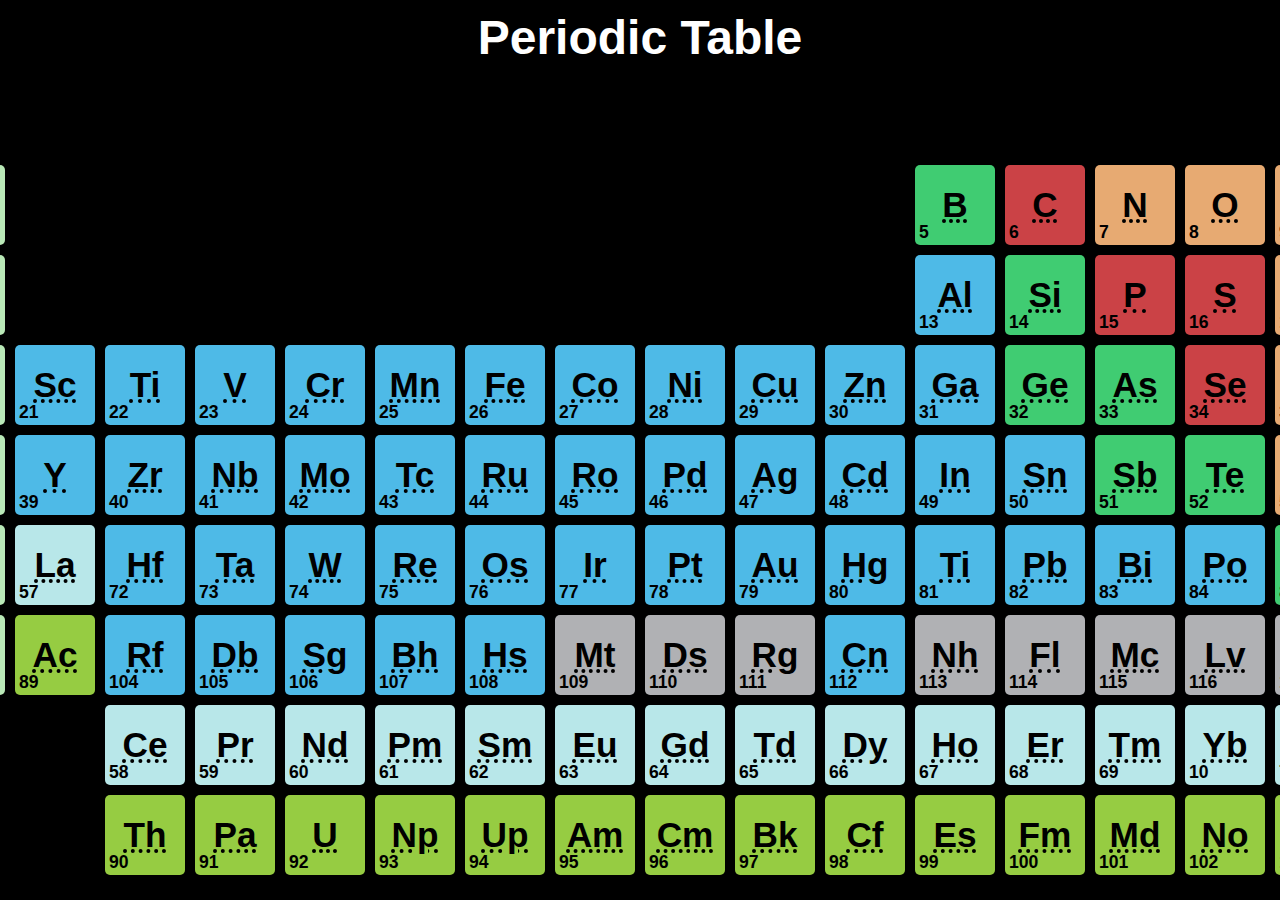
<file: index.html>
<!DOCTYPE html>
<html lang="en">
<head>
    <meta charset="UTF-8">
    <meta http-equiv="X-UA-Compatible" content="IE=edge">
    <meta name="viewport" content="width=device-width, initial-scale=1.0">
    <link rel="stylesheet" href="./styles/main.css">
    <link href="https://fonts.cdnfonts.com/css/phenomena" rel="stylesheet">
    <title>Periodic Table</title>
</head>
<body>
    <h1>Periodic Table</h1>
    <div class="periodic-table">
        <div class="periodic-table__card periodic-table__card--black blank-1"></div>
        <div class="periodic-table__card periodic-table__card--black blank-2"></div>
        <div class="periodic-table__card periodic-table__card--black blank-3"></div>
        <div class="periodic-table__card periodic-table__card--black blank-4"></div>
        <div class="periodic-table__card periodic-table__card--grey card-1">H<span class="periodic-table__number">1</span></div>
        <div class="periodic-table__card periodic-table__card--yellow card-2">He<span class="periodic-table__number">2</span></div>
        <div class="periodic-table__card periodic-table__card--pink card-3">Li<span class="periodic-table__number">3</span></div>
        <div class="periodic-table__card periodic-table__card--light-green card-4">Be<span class="periodic-table__number">4</span></div>
        <div class="periodic-table__card periodic-table__card--green card-5">B<span class="periodic-table__number">5</span></div>
        <div class="periodic-table__card periodic-table__card--red card-6">C<span class="periodic-table__number">6</span></div>
        <div class="periodic-table__card periodic-table__card--brown card-7">N<span class="periodic-table__number">7</span></div>
        <div class="periodic-table__card periodic-table__card--brown card-8">O<span class="periodic-table__number">8</span></div>
        <div class="periodic-table__card periodic-table__card--brown card-9">F<span class="periodic-table__number">9</span></div>
        <div class="periodic-table__card periodic-table__card--yellow card-10">Ne<span class="periodic-table__number">10</span></div>
        <div class="periodic-table__card periodic-table__card--pink card-11">Na<span class="periodic-table__number">11</span></div>
        <div class="periodic-table__card periodic-table__card--light-green card-12">Mg<span class="periodic-table__number">12</span></div>
        <div class="periodic-table__card periodic-table__card--blue card-13">Al<span class="periodic-table__number">13</span></div>
        <div class="periodic-table__card periodic-table__card--green card-14">Si<span class="periodic-table__number">14</span></div>
        <div class="periodic-table__card periodic-table__card--red card-15">P<span class="periodic-table__number">15</span></div>
        <div class="periodic-table__card periodic-table__card--red card-16">S<span class="periodic-table__number">16</span></div>
        <div class="periodic-table__card periodic-table__card--brown card-17">Cl<span class="periodic-table__number">17</span></div>
        <div class="periodic-table__card periodic-table__card--yellow card-18">Ar<span class="periodic-table__number">18</span></div>
        <div class="periodic-table__card periodic-table__card--pink card-19">K<span class="periodic-table__number">19</span></div>
        <div class="periodic-table__card periodic-table__card--light-green card-20">Ca<span class="periodic-table__number">20</span></div>
        <div class="periodic-table__card periodic-table__card--blue card-21">Sc<span class="periodic-table__number">21</span></div>
        <div class="periodic-table__card periodic-table__card--blue card-22">Ti<span class="periodic-table__number">22</span></div>
        <div class="periodic-table__card periodic-table__card--blue card-23">V<span class="periodic-table__number">23</span></div>
        <div class="periodic-table__card periodic-table__card--blue card-24">Cr<span class="periodic-table__number">24</span></div>
        <div class="periodic-table__card periodic-table__card--blue card-25">Mn<span class="periodic-table__number">25</span></div>
        <div class="periodic-table__card periodic-table__card--blue card-26">Fe<span class="periodic-table__number">26</span></div>
        <div class="periodic-table__card periodic-table__card--blue card-27">Co<span class="periodic-table__number">27</span></div>
        <div class="periodic-table__card periodic-table__card--blue card-28">Ni<span class="periodic-table__number">28</span></div>
        <div class="periodic-table__card periodic-table__card--blue card-29">Cu<span class="periodic-table__number">29</span></div>
        <div class="periodic-table__card periodic-table__card--blue card-30">Zn<span class="periodic-table__number">30</span></div>
        <div class="periodic-table__card periodic-table__card--blue card-31">Ga<span class="periodic-table__number">31</span></div>
        <div class="periodic-table__card periodic-table__card--green card-32">Ge<span class="periodic-table__number">32</span></div>
        <div class="periodic-table__card periodic-table__card--green card-33">As<span class="periodic-table__number">33</span></div>
        <div class="periodic-table__card periodic-table__card--red card-34">Se<span class="periodic-table__number">34</span></div>
        <div class="periodic-table__card periodic-table__card--brown card-35">Br<span class="periodic-table__number">35</span></div>
        <div class="periodic-table__card periodic-table__card--yellow card-36">Kr<span class="periodic-table__number">361</span></div>
        <div class="periodic-table__card periodic-table__card--pink card-37">Rb<span class="periodic-table__number">37</span></div>
        <div class="periodic-table__card periodic-table__card--light-green card-38">Sr<span class="periodic-table__number">38</span></div>
        <div class="periodic-table__card periodic-table__card--blue card-39">Y<span class="periodic-table__number">39</span></div>
        <div class="periodic-table__card periodic-table__card--blue card-40">Zr<span class="periodic-table__number">40</span></div>
        <div class="periodic-table__card periodic-table__card--blue card-41">Nb<span class="periodic-table__number">41</span></div>
        <div class="periodic-table__card periodic-table__card--blue card-42">Mo<span class="periodic-table__number">42</span></div>
        <div class="periodic-table__card periodic-table__card--blue card-43">Tc<span class="periodic-table__number">43</span></div>
        <div class="periodic-table__card periodic-table__card--blue card-44">Ru<span class="periodic-table__number">44</span></div>
        <div class="periodic-table__card periodic-table__card--blue card-45">Ro<span class="periodic-table__number">45</span></div>
        <div class="periodic-table__card periodic-table__card--blue card-46">Pd<span class="periodic-table__number">46</span></div>
        <div class="periodic-table__card periodic-table__card--blue card-47">Ag<span class="periodic-table__number">47</span></div>
        <div class="periodic-table__card periodic-table__card--blue card-48">Cd<span class="periodic-table__number">48</span></div>
        <div class="periodic-table__card periodic-table__card--blue card-49">In<span class="periodic-table__number">49</span></div>
        <div class="periodic-table__card periodic-table__card--blue card-50">Sn<span class="periodic-table__number">50</span></div>
        <div class="periodic-table__card periodic-table__card--green card-51">Sb<span class="periodic-table__number">51</span></div>
        <div class="periodic-table__card periodic-table__card--green card-52">Te<span class="periodic-table__number">52</span></div>
        <div class="periodic-table__card periodic-table__card--brown card-53">I<span class="periodic-table__number">53</span></div>
        <div class="periodic-table__card periodic-table__card--yellow card-54">Xe<span class="periodic-table__number">54</span></div>
        <div class="periodic-table__card periodic-table__card--pink card-55">Cs<span class="periodic-table__number">55</span></div>
        <div class="periodic-table__card periodic-table__card--light-green card-56">Ba<span class="periodic-table__number">56</span></div>
        <div class="periodic-table__card periodic-table__card--light-grey card-57">La<span class="periodic-table__number">57</span></div>
        <div class="periodic-table__card periodic-table__card--blue card-72">Hf<span class="periodic-table__number">72</span></div>
        <div class="periodic-table__card periodic-table__card--blue card-73">Ta<span class="periodic-table__number">73</span></div>
        <div class="periodic-table__card periodic-table__card--blue card-74">W<span class="periodic-table__number">74</span></div>
        <div class="periodic-table__card periodic-table__card--blue card-75">Re<span class="periodic-table__number">75</span></div>
        <div class="periodic-table__card periodic-table__card--blue card-76">Os<span class="periodic-table__number">76</span></div>
        <div class="periodic-table__card periodic-table__card--blue card-77">Ir<span class="periodic-table__number">77</span></div>
        <div class="periodic-table__card periodic-table__card--blue card-78">Pt<span class="periodic-table__number">78</span></div>
        <div class="periodic-table__card periodic-table__card--blue card-79">Au<span class="periodic-table__number">79</span></div>
        <div class="periodic-table__card periodic-table__card--blue card-80">Hg<span class="periodic-table__number">80</span></div>
        <div class="periodic-table__card periodic-table__card--blue card-81">Ti<span class="periodic-table__number">81</span></div>
        <div class="periodic-table__card periodic-table__card--blue card-82">Pb<span class="periodic-table__number">82</span></div>
        <div class="periodic-table__card periodic-table__card--blue card-83">Bi<span class="periodic-table__number">83</span></div>
        <div class="periodic-table__card periodic-table__card--blue card-84">Po<span class="periodic-table__number">84</span></div>
        <div class="periodic-table__card periodic-table__card--green card-85">At<span class="periodic-table__number">85</span></div>
        <div class="periodic-table__card periodic-table__card--yellow card-86">Rn<span class="periodic-table__number">86</span></div>
        <div class="periodic-table__card periodic-table__card--pink card-87">Fr<span class="periodic-table__number">87</span></div>
        <div class="periodic-table__card periodic-table__card--light-green card-88">Ra<span class="periodic-table__number">88</span></div>
        <div class="periodic-table__card periodic-table__card--dark-green card-89">Ac<span class="periodic-table__number">89</span></div>
        <div class="periodic-table__card periodic-table__card--blue card-104">Rf<span class="periodic-table__number">104</span></div>
        <div class="periodic-table__card periodic-table__card--blue card-105">Db<span class="periodic-table__number">105</span></div>
        <div class="periodic-table__card periodic-table__card--blue card-106">Sg<span class="periodic-table__number">106</span></div>
        <div class="periodic-table__card periodic-table__card--blue card-107">Bh<span class="periodic-table__number">107</span></div>
        <div class="periodic-table__card periodic-table__card--blue card-108">Hs<span class="periodic-table__number">108</span></div>
        <div class="periodic-table__card periodic-table__card--dark-grey card-109">Mt<span class="periodic-table__number">109</span></div>
        <div class="periodic-table__card periodic-table__card--dark-grey card-110">Ds<span class="periodic-table__number">110</span></div>
        <div class="periodic-table__card periodic-table__card--dark-grey card-111">Rg<span class="periodic-table__number">111</span></div>
        <div class="periodic-table__card periodic-table__card--blue card-112">Cn<span class="periodic-table__number">112</span></div>
        <div class="periodic-table__card periodic-table__card--dark-grey card-113">Nh<span class="periodic-table__number">113</span></div>
        <div class="periodic-table__card periodic-table__card--dark-grey card-114">Fl<span class="periodic-table__number">114</span></div>
        <div class="periodic-table__card periodic-table__card--dark-grey card-115">Mc<span class="periodic-table__number">115</span></div>
        <div class="periodic-table__card periodic-table__card--dark-grey card-116">Lv<span class="periodic-table__number">116</span></div>
        <div class="periodic-table__card periodic-table__card--dark-grey card-117">Ts<span class="periodic-table__number">117</span></div>
        <div class="periodic-table__card periodic-table__card--dark-grey card-118">Og<span class="periodic-table__number">118</span></div>
        <div class="periodic-table__card periodic-table__card--light-grey card-58">Ce<span class="periodic-table__number">58</span></div>
        <div class="periodic-table__card periodic-table__card--light-grey card-59">Pr<span class="periodic-table__number">59</span></div>
        <div class="periodic-table__card periodic-table__card--light-grey card-60">Nd<span class="periodic-table__number">60</span></div>
        <div class="periodic-table__card periodic-table__card--light-grey card-61">Pm<span class="periodic-table__number">61</span></div>
        <div class="periodic-table__card periodic-table__card--light-grey card-62">Sm<span class="periodic-table__number">62</span></div>
        <div class="periodic-table__card periodic-table__card--light-grey card-63">Eu<span class="periodic-table__number">63</span></div>
        <div class="periodic-table__card periodic-table__card--light-grey card-64">Gd<span class="periodic-table__number">64</span></div>
        <div class="periodic-table__card periodic-table__card--light-grey card-65">Td<span class="periodic-table__number">65</span></div>
        <div class="periodic-table__card periodic-table__card--light-grey card-66">Dy<span class="periodic-table__number">66</span></div>
        <div class="periodic-table__card periodic-table__card--light-grey card-67">Ho<span class="periodic-table__number">67</span></div>
        <div class="periodic-table__card periodic-table__card--light-grey card-68">Er<span class="periodic-table__number">68</span></div>
        <div class="periodic-table__card periodic-table__card--light-grey card-69">Tm<span class="periodic-table__number">69</span></div>
        <div class="periodic-table__card periodic-table__card--light-grey card-70">Yb<span class="periodic-table__number">10</span></div>
        <div class="periodic-table__card periodic-table__card--light-grey card-71">Lu<span class="periodic-table__number">71</span></div>
        <div class="periodic-table__card periodic-table__card--dark-green card-90">Th<span class="periodic-table__number">90</span></div>
        <div class="periodic-table__card periodic-table__card--dark-green card-91">Pa<span class="periodic-table__number">91</span></div>
        <div class="periodic-table__card periodic-table__card--dark-green card-92">U<span class="periodic-table__number">92</span></div>
        <div class="periodic-table__card periodic-table__card--dark-green card-93">Np<span class="periodic-table__number">93</span></div>
        <div class="periodic-table__card periodic-table__card--dark-green card-94">Up<span class="periodic-table__number">94</span></div>
        <div class="periodic-table__card periodic-table__card--dark-green card-95">Am<span class="periodic-table__number">95</span></div>
        <div class="periodic-table__card periodic-table__card--dark-green card-96">Cm<span class="periodic-table__number">96</span></div>
        <div class="periodic-table__card periodic-table__card--dark-green card-97">Bk<span class="periodic-table__number">97</span></div>
        <div class="periodic-table__card periodic-table__card--dark-green card-98">Cf<span class="periodic-table__number">98</span></div>
        <div class="periodic-table__card periodic-table__card--dark-green card-99">Es<span class="periodic-table__number">99</span></div>
        <div class="periodic-table__card periodic-table__card--dark-green card-100">Fm<span class="periodic-table__number">100</span></div>
        <div class="periodic-table__card periodic-table__card--dark-green card-101">Md<span class="periodic-table__number">101</span></div>
        <div class="periodic-table__card periodic-table__card--dark-green card-102">No<span class="periodic-table__number">102</span></div>
        <div class="periodic-table__card periodic-table__card--dark-green card-103">Lr<span class="periodic-table__number">103</span></div>
      </div>
</body>
</html>
</file>
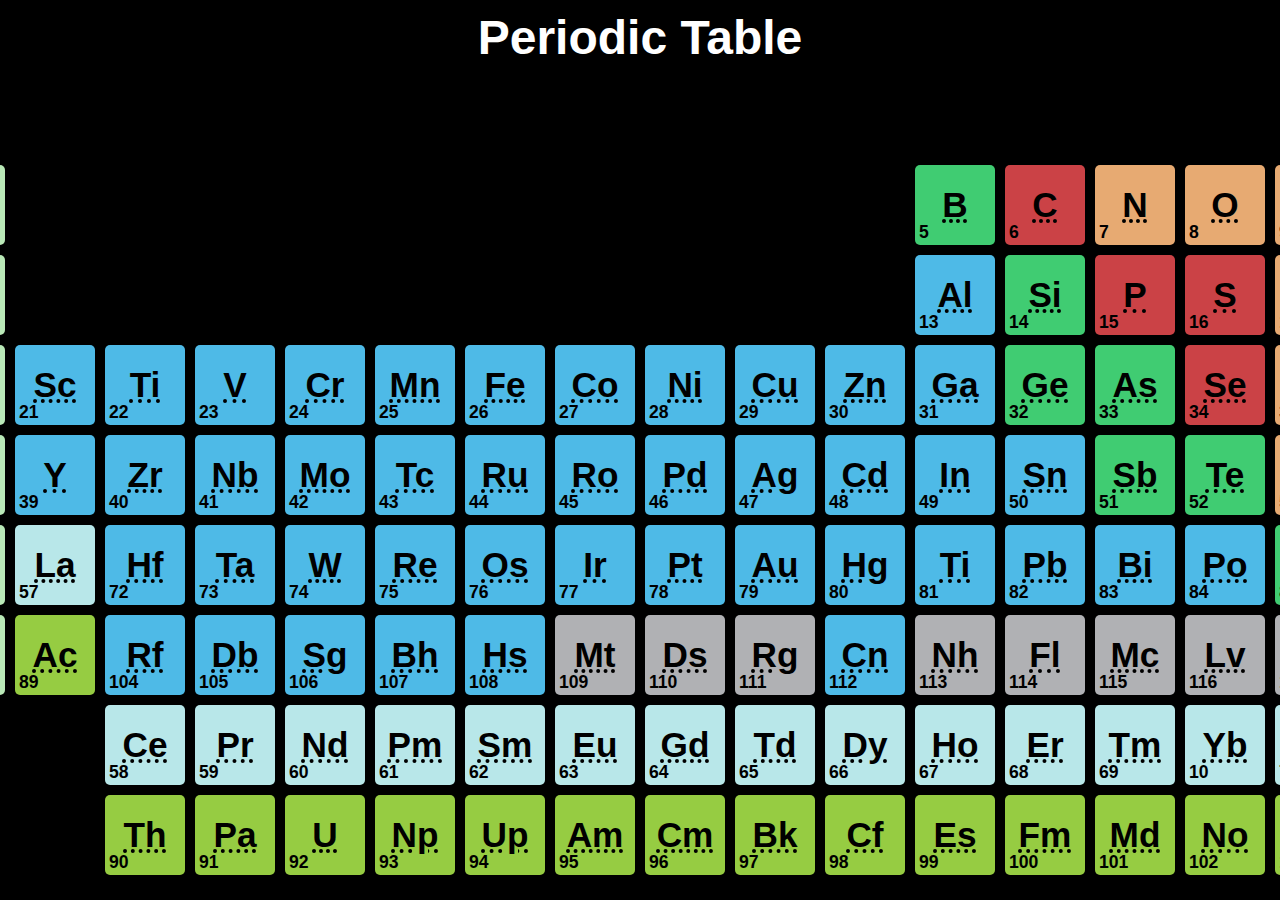
<file: formatted_index.html>
<!DOCTYPE html>
<html lang="en">
<head>
    <meta charset="UTF-8">
    <meta http-equiv="X-UA-Compatible" content="IE=edge">
    <meta name="viewport" content="width=device-width, initial-scale=1.0">
    <link rel="stylesheet" href="./styles/main.css">
    <link href="htts://fonts.cdnfonts.com/css/phenomena" rel="stylesheet">
    <title>Periodic Table</title>
</head>
<body>
    <h1>Periodic Table</h1>
    <div class="periodic-table">
        <div class="periodic-table__card    periodic-table__card--black         blank-1"    >   </div>
        <div class="periodic-table__card    periodic-table__card--black         blank-2"    >   </div>
        <div class="periodic-table__card    periodic-table__card--black         blank-3"    >   </div>
        <div class="periodic-table__card    periodic-table__card--black         blank-4"    >   </div>
        <div class="periodic-table__card    periodic-table__card--grey          card-1"     >   H    <span class="periodic-table__number">  1   </span>      </div>
        <div class="periodic-table__card    periodic-table__card--yellow        card-2"     >   He   <span class="periodic-table__number">  2   </span>      </div>
        <div class="periodic-table__card    periodic-table__card--pink          card-3"     >   Li   <span class="periodic-table__number">  3   </span>      </div>
        <div class="periodic-table__card    periodic-table__card--light-green   card-4"     >   Be   <span class="periodic-table__number">  4   </span>      </div>
        <div class="periodic-table__card    periodic-table__card--green         card-5"     >   B    <span class="periodic-table__number">  5   </span>      </div>
        <div class="periodic-table__card    periodic-table__card--red           card-6"     >   C    <span class="periodic-table__number">  6   </span>      </div>
        <div class="periodic-table__card    periodic-table__card--brown         card-7"     >   N    <span class="periodic-table__number">  7   </span>      </div>
        <div class="periodic-table__card    periodic-table__card--brown         card-8"     >   O    <span class="periodic-table__number">  8   </span>      </div>
        <div class="periodic-table__card    periodic-table__card--brown         card-9"     >   F    <span class="periodic-table__number">  9   </span>      </div>
        <div class="periodic-table__card    periodic-table__card--yellow        card-10"    >   Ne   <span class="periodic-table__number">  10  </span>     </div>
        <div class="periodic-table__card    periodic-table__card--pink          card-11"    >   Na   <span class="periodic-table__number">  11  </span>     </div>
        <div class="periodic-table__card    periodic-table__card--light-green   card-12"    >   Mg   <span class="periodic-table__number">  12  </span>     </div>
        <div class="periodic-table__card    periodic-table__card--blue          card-13"    >   Al   <span class="periodic-table__number">  13  </span>     </div>
        <div class="periodic-table__card    periodic-table__card--green         card-14"    >   Si   <span class="periodic-table__number">  14  </span>     </div>
        <div class="periodic-table__card    periodic-table__card--red           card-15"    >   P    <span class="periodic-table__number">  15  </span>     </div>
        <div class="periodic-table__card    periodic-table__card--red           card-16"    >   S    <span class="periodic-table__number">  16  </span>     </div>
        <div class="periodic-table__card    periodic-table__card--brown         card-17"    >   Cl   <span class="periodic-table__number">  17  </span>     </div>
        <div class="periodic-table__card    periodic-table__card--yellow        card-18"    >   Ar   <span class="periodic-table__number">  18  </span>     </div>
        <div class="periodic-table__card    periodic-table__card--pink          card-19"    >   K    <span class="periodic-table__number">  19  </span>     </div>
        <div class="periodic-table__card    periodic-table__card--light-green   card-20"    >   Ca   <span class="periodic-table__number">  20  </span>     </div>
        <div class="periodic-table__card    periodic-table__card--blue          card-21"    >   Sc   <span class="periodic-table__number">  21  </span>     </div>
        <div class="periodic-table__card    periodic-table__card--blue          card-22"    >   Ti   <span class="periodic-table__number">  22  </span>     </div>
        <div class="periodic-table__card    periodic-table__card--blue          card-23"    >   V    <span class="periodic-table__number">  23  </span>     </div>
        <div class="periodic-table__card    periodic-table__card--blue          card-24"    >   Cr   <span class="periodic-table__number">  24  </span>     </div>
        <div class="periodic-table__card    periodic-table__card--blue          card-25"    >   Mn   <span class="periodic-table__number">  25  </span>     </div>
        <div class="periodic-table__card    periodic-table__card--blue          card-26"    >   Fe   <span class="periodic-table__number">  26  </span>     </div>
        <div class="periodic-table__card    periodic-table__card--blue          card-27"    >   Co   <span class="periodic-table__number">  27  </span>     </div>
        <div class="periodic-table__card    periodic-table__card--blue          card-28"    >   Ni   <span class="periodic-table__number">  28  </span>     </div>
        <div class="periodic-table__card    periodic-table__card--blue          card-29"    >   Cu   <span class="periodic-table__number">  29  </span>     </div>
        <div class="periodic-table__card    periodic-table__card--blue          card-30"    >   Zn   <span class="periodic-table__number">  30  </span>     </div>
        <div class="periodic-table__card    periodic-table__card--blue          card-31"    >   Ga   <span class="periodic-table__number">  31  </span>     </div>
        <div class="periodic-table__card    periodic-table__card--green         card-32"    >   Ge   <span class="periodic-table__number">  32  </span>     </div>
        <div class="periodic-table__card    periodic-table__card--green         card-33"    >   As   <span class="periodic-table__number">  33  </span>     </div>
        <div class="periodic-table__card    periodic-table__card--red           card-34"    >   Se   <span class="periodic-table__number">  34  </span>     </div>
        <div class="periodic-table__card    periodic-table__card--brown         card-35"    >   Br   <span class="periodic-table__number">  35  </span>     </div>
        <div class="periodic-table__card    periodic-table__card--yellow        card-36"    >   Kr   <span class="periodic-table__number">  361 </span>    </div>
        <div class="periodic-table__card    periodic-table__card--pink          card-37"    >   Rb   <span class="periodic-table__number">  37  </span>     </div>
        <div class="periodic-table__card    periodic-table__card--light-green   card-38"    >   Sr   <span class="periodic-table__number">  38  </span>     </div>
        <div class="periodic-table__card    periodic-table__card--blue          card-39"    >   Y    <span class="periodic-table__number">  39  </span>     </div>
        <div class="periodic-table__card    periodic-table__card--blue          card-40"    >   Zr   <span class="periodic-table__number">  40  </span>     </div>
        <div class="periodic-table__card    periodic-table__card--blue          card-41"    >   Nb   <span class="periodic-table__number">  41  </span>     </div>
        <div class="periodic-table__card    periodic-table__card--blue          card-42"    >   Mo   <span class="periodic-table__number">  42  </span>     </div>
        <div class="periodic-table__card    periodic-table__card--blue          card-43"    >   Tc   <span class="periodic-table__number">  43  </span>     </div>
        <div class="periodic-table__card    periodic-table__card--blue          card-44"    >   Ru   <span class="periodic-table__number">  44  </span>     </div>
        <div class="periodic-table__card    periodic-table__card--blue          card-45"    >   Ro   <span class="periodic-table__number">  45  </span>     </div>
        <div class="periodic-table__card    periodic-table__card--blue          card-46"    >   Pd   <span class="periodic-table__number">  46  </span>     </div>
        <div class="periodic-table__card    periodic-table__card--blue          card-47"    >   Ag   <span class="periodic-table__number">  47  </span>     </div>
        <div class="periodic-table__card    periodic-table__card--blue          card-48"    >   Cd   <span class="periodic-table__number">  48  </span>     </div>
        <div class="periodic-table__card    periodic-table__card--blue          card-49"    >   In   <span class="periodic-table__number">  49  </span>     </div>
        <div class="periodic-table__card    periodic-table__card--blue          card-50"    >   Sn   <span class="periodic-table__number">  50  </span>     </div>
        <div class="periodic-table__card    periodic-table__card--green         card-51"    >   Sb   <span class="periodic-table__number">  51  </span>     </div>
        <div class="periodic-table__card    periodic-table__card--green         card-52"    >   Te   <span class="periodic-table__number">  52  </span>     </div>
        <div class="periodic-table__card    periodic-table__card--brown         card-53"    >   I    <span class="periodic-table__number">  53  </span>     </div>
        <div class="periodic-table__card    periodic-table__card--yellow        card-54"    >   Xe   <span class="periodic-table__number">  54  </span>     </div>
        <div class="periodic-table__card    periodic-table__card--pink          card-55"    >   Cs   <span class="periodic-table__number">  55  </span>     </div>
        <div class="periodic-table__card    periodic-table__card--light-green   card-56"    >   Ba   <span class="periodic-table__number">  56  </span>     </div>
        <div class="periodic-table__card    periodic-table__card--light-grey    card-57"    >   La   <span class="periodic-table__number">  57  </span>     </div>
        <div class="periodic-table__card    periodic-table__card--blue          card-72"    >   Hf   <span class="periodic-table__number">  72  </span>     </div>
        <div class="periodic-table__card    periodic-table__card--blue          card-73"    >   Ta   <span class="periodic-table__number">  73  </span>     </div>
        <div class="periodic-table__card    periodic-table__card--blue          card-74"    >   W    <span class="periodic-table__number">  74  </span>     </div>
        <div class="periodic-table__card    periodic-table__card--blue          card-75"    >   Re   <span class="periodic-table__number">  75  </span>     </div>
        <div class="periodic-table__card    periodic-table__card--blue          card-76"    >   Os   <span class="periodic-table__number">  76  </span>     </div>
        <div class="periodic-table__card    periodic-table__card--blue          card-77"    >   Ir   <span class="periodic-table__number">  77  </span>     </div>
        <div class="periodic-table__card    periodic-table__card--blue          card-78"    >   Pt   <span class="periodic-table__number">  78  </span>     </div>
        <div class="periodic-table__card    periodic-table__card--blue          card-79"    >   Au   <span class="periodic-table__number">  79  </span>     </div>
        <div class="periodic-table__card    periodic-table__card--blue          card-80"    >   Hg   <span class="periodic-table__number">  80  </span>     </div>
        <div class="periodic-table__card    periodic-table__card--blue          card-81"    >   Ti   <span class="periodic-table__number">  81  </span>     </div>
        <div class="periodic-table__card    periodic-table__card--blue          card-82"    >   Pb   <span class="periodic-table__number">  82  </span>     </div>
        <div class="periodic-table__card    periodic-table__card--blue          card-83"    >   Bi   <span class="periodic-table__number">  83  </span>     </div>
        <div class="periodic-table__card    periodic-table__card--blue          card-84"    >   Po   <span class="periodic-table__number">  84  </span>     </div>
        <div class="periodic-table__card    periodic-table__card--green         card-85"    >   At   <span class="periodic-table__number">  85  </span>     </div>
        <div class="periodic-table__card    periodic-table__card--yellow        card-86"    >   Rn   <span class="periodic-table__number">  86  </span>     </div>
        <div class="periodic-table__card    periodic-table__card--pink          card-87"    >   Fr   <span class="periodic-table__number">  87  </span>     </div>
        <div class="periodic-table__card    periodic-table__card--light-green   card-88"    >   Ra   <span class="periodic-table__number">  88  </span>     </div>
        <div class="periodic-table__card    periodic-table__card--dark-green    card-89"    >   Ac   <span class="periodic-table__number">  89  </span>     </div>
        <div class="periodic-table__card    periodic-table__card--blue          card-104"   >   Rf   <span class="periodic-table__number">  104 </span>    </div>
        <div class="periodic-table__card    periodic-table__card--blue          card-105"   >   Db   <span class="periodic-table__number">  105 </span>    </div>
        <div class="periodic-table__card    periodic-table__card--blue          card-106"   >   Sg   <span class="periodic-table__number">  106 </span>    </div>
        <div class="periodic-table__card    periodic-table__card--blue          card-107"   >   Bh   <span class="periodic-table__number">  107 </span>    </div>
        <div class="periodic-table__card    periodic-table__card--blue          card-108"   >   Hs   <span class="periodic-table__number">  108 </span>    </div>
        <div class="periodic-table__card    periodic-table__card--dark-grey     card-109"   >   Mt   <span class="periodic-table__number">  109 </span>    </div>
        <div class="periodic-table__card    periodic-table__card--dark-grey     card-110"   >   Ds   <span class="periodic-table__number">  110 </span>    </div>
        <div class="periodic-table__card    periodic-table__card--dark-grey     card-111"   >   Rg   <span class="periodic-table__number">  111 </span>    </div>
        <div class="periodic-table__card    periodic-table__card--blue          card-112"   >   Cn   <span class="periodic-table__number">  112 </span>    </div>
        <div class="periodic-table__card    periodic-table__card--dark-grey     card-113"   >   Nh   <span class="periodic-table__number">  113 </span>    </div>
        <div class="periodic-table__card    periodic-table__card--dark-grey     card-114"   >   Fl   <span class="periodic-table__number">  114 </span>    </div>
        <div class="periodic-table__card    periodic-table__card--dark-grey     card-115"   >   Mc   <span class="periodic-table__number">  115 </span>    </div>
        <div class="periodic-table__card    periodic-table__card--dark-grey     card-116"   >   Lv   <span class="periodic-table__number">  116 </span>    </div>
        <div class="periodic-table__card    periodic-table__card--dark-grey     card-117"   >   Ts   <span class="periodic-table__number">  117 </span>    </div>
        <div class="periodic-table__card    periodic-table__card--dark-grey     card-118"   >   Og   <span class="periodic-table__number">  118 </span>    </div>
        <div class="periodic-table__card    periodic-table__card--light-grey    card-58"    >   Ce   <span class="periodic-table__number">  58  </span>     </div>
        <div class="periodic-table__card    periodic-table__card--light-grey    card-59"    >   Pr   <span class="periodic-table__number">  59  </span>     </div>
        <div class="periodic-table__card    periodic-table__card--light-grey    card-60"    >   Nd   <span class="periodic-table__number">  60  </span>     </div>
        <div class="periodic-table__card    periodic-table__card--light-grey    card-61"    >   Pm   <span class="periodic-table__number">  61  </span>     </div>
        <div class="periodic-table__card    periodic-table__card--light-grey    card-62"    >   Sm   <span class="periodic-table__number">  62  </span>     </div>
        <div class="periodic-table__card    periodic-table__card--light-grey    card-63"    >   Eu   <span class="periodic-table__number">  63  </span>     </div>
        <div class="periodic-table__card    periodic-table__card--light-grey    card-64"    >   Gd   <span class="periodic-table__number">  64  </span>     </div>
        <div class="periodic-table__card    periodic-table__card--light-grey    card-65"    >   Td   <span class="periodic-table__number">  65  </span>     </div>
        <div class="periodic-table__card    periodic-table__card--light-grey    card-66"    >   Dy   <span class="periodic-table__number">  66  </span>     </div>
        <div class="periodic-table__card    periodic-table__card--light-grey    card-67"    >   Ho   <span class="periodic-table__number">  67  </span>     </div>
        <div class="periodic-table__card    periodic-table__card--light-grey    card-68"    >   Er   <span class="periodic-table__number">  68  </span>     </div>
        <div class="periodic-table__card    periodic-table__card--light-grey    card-69"    >   Tm   <span class="periodic-table__number">  69  </span>     </div>
        <div class="periodic-table__card    periodic-table__card--light-grey    card-70"    >   Yb   <span class="periodic-table__number">  10  </span>     </div>
        <div class="periodic-table__card    periodic-table__card--light-grey    card-71"    >   Lu   <span class="periodic-table__number">  71  </span>     </div>
        <div class="periodic-table__card    periodic-table__card--dark-green    card-90"    >   Th   <span class="periodic-table__number">  90  </span>     </div>
        <div class="periodic-table__card    periodic-table__card--dark-green    card-91"    >   Pa   <span class="periodic-table__number">  91  </span>     </div>
        <div class="periodic-table__card    periodic-table__card--dark-green    card-92"    >   U    <span class="periodic-table__number">  92  </span>     </div>
        <div class="periodic-table__card    periodic-table__card--dark-green    card-93"    >   Np   <span class="periodic-table__number">  93  </span>     </div>
        <div class="periodic-table__card    periodic-table__card--dark-green    card-94"    >   Up   <span class="periodic-table__number">  94  </span>     </div>
        <div class="periodic-table__card    periodic-table__card--dark-green    card-95"    >   Am   <span class="periodic-table__number">  95  </span>     </div>
        <div class="periodic-table__card    periodic-table__card--dark-green    card-96"    >   Cm   <span class="periodic-table__number">  96  </span>     </div>
        <div class="periodic-table__card    periodic-table__card--dark-green    card-97"    >   Bk   <span class="periodic-table__number">  97  </span>     </div>
        <div class="periodic-table__card    periodic-table__card--dark-green    card-98"    >   Cf   <span class="periodic-table__number">  98  </span>     </div>
        <div class="periodic-table__card    periodic-table__card--dark-green    card-99"    >   Es   <span class="periodic-table__number">  99  </span>     </div>
        <div class="periodic-table__card    periodic-table__card--dark-green    card-100"   >   Fm   <span class="periodic-table__number">  100 </span>    </div>
        <div class="periodic-table__card    periodic-table__card--dark-green    card-101"   >   Md   <span class="periodic-table__number">  101 </span>    </div>
        <div class="periodic-table__card    periodic-table__card--dark-green    card-102"   >   No   <span class="periodic-table__number">  102 </span>    </div>
        <div class="periodic-table__card    periodic-table__card--dark-green    card-103"   >   Lr   <span class="periodic-table__number">  103 </span>    </div>
      </div>
</body>
</html>
</file>
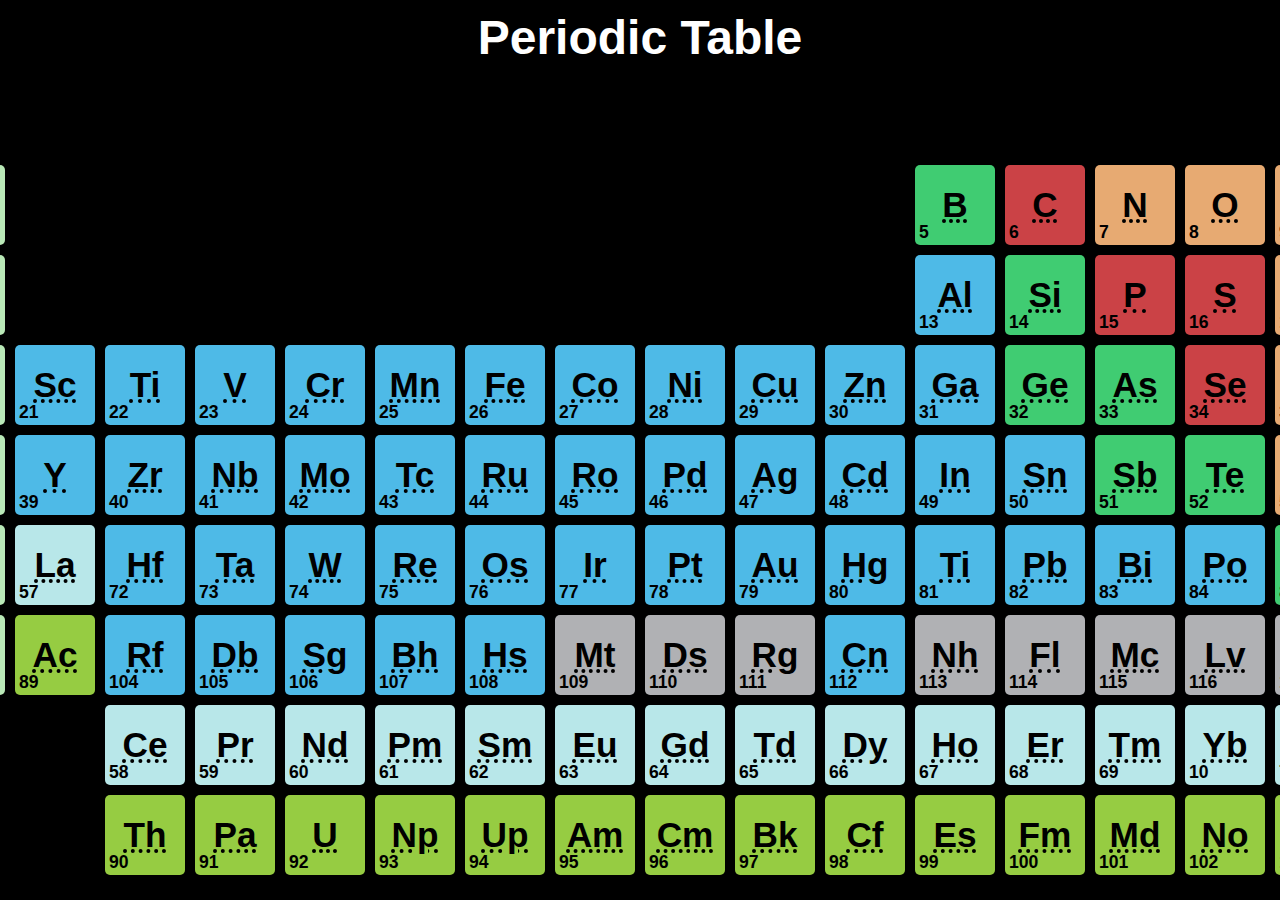
<file: index_formatted.html>
<!DOCTYPE html>
<html lang="en">
<head>
    <meta charset="UTF-8">
    <meta http-equiv="X-UA-Compatible" content="IE=edge">
    <meta name="viewport" content="width=device-width, initial-scale=1.0">
    <link rel="stylesheet" href="./styles/main.css">
    <title>Periodic Table</title>
</head>
<body>
    <h1>Periodic Table</h1>
    <div class="periodic-table">
        <div class="periodic-table__card    periodic-table__card--black         blank-1"    >   </div>
        <div class="periodic-table__card    periodic-table__card--black         blank-2"    >   </div>
        <div class="periodic-table__card    periodic-table__card--black         blank-3"    >   </div>
        <div class="periodic-table__card    periodic-table__card--black         blank-4"    >   </div>
        <div class="periodic-table__card    periodic-table__card--grey          card-1"     >   H    <span class="periodic-table__number">  1   </span>      </div>
        <div class="periodic-table__card    periodic-table__card--yellow        card-2"     >   He   <span class="periodic-table__number">  2   </span>      </div>
        <div class="periodic-table__card    periodic-table__card--pink          card-3"     >   Li   <span class="periodic-table__number">  3   </span>      </div>
        <div class="periodic-table__card    periodic-table__card--light-green   card-4"     >   Be   <span class="periodic-table__number">  4   </span>      </div>
        <div class="periodic-table__card    periodic-table__card--green         card-5"     >   B    <span class="periodic-table__number">  5   </span>      </div>
        <div class="periodic-table__card    periodic-table__card--red           card-6"     >   C    <span class="periodic-table__number">  6   </span>      </div>
        <div class="periodic-table__card    periodic-table__card--brown         card-7"     >   N    <span class="periodic-table__number">  7   </span>      </div>
        <div class="periodic-table__card    periodic-table__card--brown         card-8"     >   O    <span class="periodic-table__number">  8   </span>      </div>
        <div class="periodic-table__card    periodic-table__card--brown         card-9"     >   F    <span class="periodic-table__number">  9   </span>      </div>
        <div class="periodic-table__card    periodic-table__card--yellow        card-10"    >   Ne   <span class="periodic-table__number">  10  </span>     </div>
        <div class="periodic-table__card    periodic-table__card--pink          card-11"    >   Na   <span class="periodic-table__number">  11  </span>     </div>
        <div class="periodic-table__card    periodic-table__card--light-green   card-12"    >   Mg   <span class="periodic-table__number">  12  </span>     </div>
        <div class="periodic-table__card    periodic-table__card--blue          card-13"    >   Al   <span class="periodic-table__number">  13  </span>     </div>
        <div class="periodic-table__card    periodic-table__card--green         card-14"    >   Si   <span class="periodic-table__number">  14  </span>     </div>
        <div class="periodic-table__card    periodic-table__card--red           card-15"    >   P    <span class="periodic-table__number">  15  </span>     </div>
        <div class="periodic-table__card    periodic-table__card--red           card-16"    >   S    <span class="periodic-table__number">  16  </span>     </div>
        <div class="periodic-table__card    periodic-table__card--brown         card-17"    >   Cl   <span class="periodic-table__number">  17  </span>     </div>
        <div class="periodic-table__card    periodic-table__card--yellow        card-18"    >   Ar   <span class="periodic-table__number">  18  </span>     </div>
        <div class="periodic-table__card    periodic-table__card--pink          card-19"    >   K    <span class="periodic-table__number">  19  </span>     </div>
        <div class="periodic-table__card    periodic-table__card--light-green   card-20"    >   Ca   <span class="periodic-table__number">  20  </span>     </div>
        <div class="periodic-table__card    periodic-table__card--blue          card-21"    >   Sc   <span class="periodic-table__number">  21  </span>     </div>
        <div class="periodic-table__card    periodic-table__card--blue          card-22"    >   Ti   <span class="periodic-table__number">  22  </span>     </div>
        <div class="periodic-table__card    periodic-table__card--blue          card-23"    >   V    <span class="periodic-table__number">  23  </span>     </div>
        <div class="periodic-table__card    periodic-table__card--blue          card-24"    >   Cr   <span class="periodic-table__number">  24  </span>     </div>
        <div class="periodic-table__card    periodic-table__card--blue          card-25"    >   Mn   <span class="periodic-table__number">  25  </span>     </div>
        <div class="periodic-table__card    periodic-table__card--blue          card-26"    >   Fe   <span class="periodic-table__number">  26  </span>     </div>
        <div class="periodic-table__card    periodic-table__card--blue          card-27"    >   Co   <span class="periodic-table__number">  27  </span>     </div>
        <div class="periodic-table__card    periodic-table__card--blue          card-28"    >   Ni   <span class="periodic-table__number">  28  </span>     </div>
        <div class="periodic-table__card    periodic-table__card--blue          card-29"    >   Cu   <span class="periodic-table__number">  29  </span>     </div>
        <div class="periodic-table__card    periodic-table__card--blue          card-30"    >   Zn   <span class="periodic-table__number">  30  </span>     </div>
        <div class="periodic-table__card    periodic-table__card--blue          card-31"    >   Ga   <span class="periodic-table__number">  31  </span>     </div>
        <div class="periodic-table__card    periodic-table__card--green         card-32"    >   Ge   <span class="periodic-table__number">  32  </span>     </div>
        <div class="periodic-table__card    periodic-table__card--green         card-33"    >   As   <span class="periodic-table__number">  33  </span>     </div>
        <div class="periodic-table__card    periodic-table__card--red           card-34"    >   Se   <span class="periodic-table__number">  34  </span>     </div>
        <div class="periodic-table__card    periodic-table__card--brown         card-35"    >   Br   <span class="periodic-table__number">  35  </span>     </div>
        <div class="periodic-table__card    periodic-table__card--yellow        card-36"    >   Kr   <span class="periodic-table__number">  361 </span>    </div>
        <div class="periodic-table__card    periodic-table__card--pink          card-37"    >   Rb   <span class="periodic-table__number">  37  </span>     </div>
        <div class="periodic-table__card    periodic-table__card--light-green   card-38"    >   Sr   <span class="periodic-table__number">  38  </span>     </div>
        <div class="periodic-table__card    periodic-table__card--blue          card-39"    >   Y    <span class="periodic-table__number">  39  </span>     </div>
        <div class="periodic-table__card    periodic-table__card--blue          card-40"    >   Zr   <span class="periodic-table__number">  40  </span>     </div>
        <div class="periodic-table__card    periodic-table__card--blue          card-41"    >   Nb   <span class="periodic-table__number">  41  </span>     </div>
        <div class="periodic-table__card    periodic-table__card--blue          card-42"    >   Mo   <span class="periodic-table__number">  42  </span>     </div>
        <div class="periodic-table__card    periodic-table__card--blue          card-43"    >   Tc   <span class="periodic-table__number">  43  </span>     </div>
        <div class="periodic-table__card    periodic-table__card--blue          card-44"    >   Ru   <span class="periodic-table__number">  44  </span>     </div>
        <div class="periodic-table__card    periodic-table__card--blue          card-45"    >   Ro   <span class="periodic-table__number">  45  </span>     </div>
        <div class="periodic-table__card    periodic-table__card--blue          card-46"    >   Pd   <span class="periodic-table__number">  46  </span>     </div>
        <div class="periodic-table__card    periodic-table__card--blue          card-47"    >   Ag   <span class="periodic-table__number">  47  </span>     </div>
        <div class="periodic-table__card    periodic-table__card--blue          card-48"    >   Cd   <span class="periodic-table__number">  48  </span>     </div>
        <div class="periodic-table__card    periodic-table__card--blue          card-49"    >   In   <span class="periodic-table__number">  49  </span>     </div>
        <div class="periodic-table__card    periodic-table__card--blue          card-50"    >   Sn   <span class="periodic-table__number">  50  </span>     </div>
        <div class="periodic-table__card    periodic-table__card--green         card-51"    >   Sb   <span class="periodic-table__number">  51  </span>     </div>
        <div class="periodic-table__card    periodic-table__card--green         card-52"    >   Te   <span class="periodic-table__number">  52  </span>     </div>
        <div class="periodic-table__card    periodic-table__card--brown         card-53"    >   I    <span class="periodic-table__number">  53  </span>     </div>
        <div class="periodic-table__card    periodic-table__card--yellow        card-54"    >   Xe   <span class="periodic-table__number">  54  </span>     </div>
        <div class="periodic-table__card    periodic-table__card--pink          card-55"    >   Cs   <span class="periodic-table__number">  55  </span>     </div>
        <div class="periodic-table__card    periodic-table__card--light-green   card-56"    >   Ba   <span class="periodic-table__number">  56  </span>     </div>
        <div class="periodic-table__card    periodic-table__card--light-grey    card-57"    >   La   <span class="periodic-table__number">  57  </span>     </div>
        <div class="periodic-table__card    periodic-table__card--blue          card-72"    >   Hf   <span class="periodic-table__number">  72  </span>     </div>
        <div class="periodic-table__card    periodic-table__card--blue          card-73"    >   Ta   <span class="periodic-table__number">  73  </span>     </div>
        <div class="periodic-table__card    periodic-table__card--blue          card-74"    >   W    <span class="periodic-table__number">  74  </span>     </div>
        <div class="periodic-table__card    periodic-table__card--blue          card-75"    >   Re   <span class="periodic-table__number">  75  </span>     </div>
        <div class="periodic-table__card    periodic-table__card--blue          card-76"    >   Os   <span class="periodic-table__number">  76  </span>     </div>
        <div class="periodic-table__card    periodic-table__card--blue          card-77"    >   Ir   <span class="periodic-table__number">  77  </span>     </div>
        <div class="periodic-table__card    periodic-table__card--blue          card-78"    >   Pt   <span class="periodic-table__number">  78  </span>     </div>
        <div class="periodic-table__card    periodic-table__card--blue          card-79"    >   Au   <span class="periodic-table__number">  79  </span>     </div>
        <div class="periodic-table__card    periodic-table__card--blue          card-80"    >   Hg   <span class="periodic-table__number">  80  </span>     </div>
        <div class="periodic-table__card    periodic-table__card--blue          card-81"    >   Ti   <span class="periodic-table__number">  81  </span>     </div>
        <div class="periodic-table__card    periodic-table__card--blue          card-82"    >   Pb   <span class="periodic-table__number">  82  </span>     </div>
        <div class="periodic-table__card    periodic-table__card--blue          card-83"    >   Bi   <span class="periodic-table__number">  83  </span>     </div>
        <div class="periodic-table__card    periodic-table__card--blue          card-84"    >   Po   <span class="periodic-table__number">  84  </span>     </div>
        <div class="periodic-table__card    periodic-table__card--green         card-85"    >   At   <span class="periodic-table__number">  85  </span>     </div>
        <div class="periodic-table__card    periodic-table__card--yellow        card-86"    >   Rn   <span class="periodic-table__number">  86  </span>     </div>
        <div class="periodic-table__card    periodic-table__card--pink          card-87"    >   Fr   <span class="periodic-table__number">  87  </span>     </div>
        <div class="periodic-table__card    periodic-table__card--light-green   card-88"    >   Ra   <span class="periodic-table__number">  88  </span>     </div>
        <div class="periodic-table__card    periodic-table__card--dark-green    card-89"    >   Ac   <span class="periodic-table__number">  89  </span>     </div>
        <div class="periodic-table__card    periodic-table__card--blue          card-104"   >   Rf   <span class="periodic-table__number">  104 </span>    </div>
        <div class="periodic-table__card    periodic-table__card--blue          card-105"   >   Db   <span class="periodic-table__number">  105 </span>    </div>
        <div class="periodic-table__card    periodic-table__card--blue          card-106"   >   Sg   <span class="periodic-table__number">  106 </span>    </div>
        <div class="periodic-table__card    periodic-table__card--blue          card-107"   >   Bh   <span class="periodic-table__number">  107 </span>    </div>
        <div class="periodic-table__card    periodic-table__card--blue          card-108"   >   Hs   <span class="periodic-table__number">  108 </span>    </div>
        <div class="periodic-table__card    periodic-table__card--dark-grey     card-109"   >   Mt   <span class="periodic-table__number">  109 </span>    </div>
        <div class="periodic-table__card    periodic-table__card--dark-grey     card-110"   >   Ds   <span class="periodic-table__number">  110 </span>    </div>
        <div class="periodic-table__card    periodic-table__card--dark-grey     card-111"   >   Rg   <span class="periodic-table__number">  111 </span>    </div>
        <div class="periodic-table__card    periodic-table__card--blue          card-112"   >   Cn   <span class="periodic-table__number">  112 </span>    </div>
        <div class="periodic-table__card    periodic-table__card--dark-grey     card-113"   >   Nh   <span class="periodic-table__number">  113 </span>    </div>
        <div class="periodic-table__card    periodic-table__card--dark-grey     card-114"   >   Fl   <span class="periodic-table__number">  114 </span>    </div>
        <div class="periodic-table__card    periodic-table__card--dark-grey     card-115"   >   Mc   <span class="periodic-table__number">  115 </span>    </div>
        <div class="periodic-table__card    periodic-table__card--dark-grey     card-116"   >   Lv   <span class="periodic-table__number">  116 </span>    </div>
        <div class="periodic-table__card    periodic-table__card--dark-grey     card-117"   >   Ts   <span class="periodic-table__number">  117 </span>    </div>
        <div class="periodic-table__card    periodic-table__card--dark-grey     card-118"   >   Og   <span class="periodic-table__number">  118 </span>    </div>
        <div class="periodic-table__card    periodic-table__card--light-grey    card-58"    >   Ce   <span class="periodic-table__number">  58  </span>     </div>
        <div class="periodic-table__card    periodic-table__card--light-grey    card-59"    >   Pr   <span class="periodic-table__number">  59  </span>     </div>
        <div class="periodic-table__card    periodic-table__card--light-grey    card-60"    >   Nd   <span class="periodic-table__number">  60  </span>     </div>
        <div class="periodic-table__card    periodic-table__card--light-grey    card-61"    >   Pm   <span class="periodic-table__number">  61  </span>     </div>
        <div class="periodic-table__card    periodic-table__card--light-grey    card-62"    >   Sm   <span class="periodic-table__number">  62  </span>     </div>
        <div class="periodic-table__card    periodic-table__card--light-grey    card-63"    >   Eu   <span class="periodic-table__number">  63  </span>     </div>
        <div class="periodic-table__card    periodic-table__card--light-grey    card-64"    >   Gd   <span class="periodic-table__number">  64  </span>     </div>
        <div class="periodic-table__card    periodic-table__card--light-grey    card-65"    >   Td   <span class="periodic-table__number">  65  </span>     </div>
        <div class="periodic-table__card    periodic-table__card--light-grey    card-66"    >   Dy   <span class="periodic-table__number">  66  </span>     </div>
        <div class="periodic-table__card    periodic-table__card--light-grey    card-67"    >   Ho   <span class="periodic-table__number">  67  </span>     </div>
        <div class="periodic-table__card    periodic-table__card--light-grey    card-68"    >   Er   <span class="periodic-table__number">  68  </span>     </div>
        <div class="periodic-table__card    periodic-table__card--light-grey    card-69"    >   Tm   <span class="periodic-table__number">  69  </span>     </div>
        <div class="periodic-table__card    periodic-table__card--light-grey    card-70"    >   Yb   <span class="periodic-table__number">  10  </span>     </div>
        <div class="periodic-table__card    periodic-table__card--light-grey    card-71"    >   Lu   <span class="periodic-table__number">  71  </span>     </div>
        <div class="periodic-table__card    periodic-table__card--dark-green    card-90"    >   Th   <span class="periodic-table__number">  90  </span>     </div>
        <div class="periodic-table__card    periodic-table__card--dark-green    card-91"    >   Pa   <span class="periodic-table__number">  91  </span>     </div>
        <div class="periodic-table__card    periodic-table__card--dark-green    card-92"    >   U    <span class="periodic-table__number">  92  </span>     </div>
        <div class="periodic-table__card    periodic-table__card--dark-green    card-93"    >   Np   <span class="periodic-table__number">  93  </span>     </div>
        <div class="periodic-table__card    periodic-table__card--dark-green    card-94"    >   Up   <span class="periodic-table__number">  94  </span>     </div>
        <div class="periodic-table__card    periodic-table__card--dark-green    card-95"    >   Am   <span class="periodic-table__number">  95  </span>     </div>
        <div class="periodic-table__card    periodic-table__card--dark-green    card-96"    >   Cm   <span class="periodic-table__number">  96  </span>     </div>
        <div class="periodic-table__card    periodic-table__card--dark-green    card-97"    >   Bk   <span class="periodic-table__number">  97  </span>     </div>
        <div class="periodic-table__card    periodic-table__card--dark-green    card-98"    >   Cf   <span class="periodic-table__number">  98  </span>     </div>
        <div class="periodic-table__card    periodic-table__card--dark-green    card-99"    >   Es   <span class="periodic-table__number">  99  </span>     </div>
        <div class="periodic-table__card    periodic-table__card--dark-green    card-100"   >   Fm   <span class="periodic-table__number">  100 </span>    </div>
        <div class="periodic-table__card    periodic-table__card--dark-green    card-101"   >   Md   <span class="periodic-table__number">  101 </span>    </div>
        <div class="periodic-table__card    periodic-table__card--dark-green    card-102"   >   No   <span class="periodic-table__number">  102 </span>    </div>
        <div class="periodic-table__card    periodic-table__card--dark-green    card-103"   >   Lr   <span class="periodic-table__number">  103 </span>    </div>
      </div>
</body>
</html>
</file>
<file: styles/main.css>
@import url("http://fonts.cdnfonts.com/css/phenomena");
.periodic-table__card {
  display: flex;
  justify-content: center;
  align-items: center;
  flex-direction: column;
  font-size: 2.2em;
  font-weight: bold;
  -webkit-text-decoration-line: underline;
          text-decoration-line: underline;
  -webkit-text-decoration-style: dotted;
          text-decoration-style: dotted;
  text-decoration-thickness: 11%;
  border-radius: 5px;
  position: relative;
}
.periodic-table__number {
  font-size: 0.5em;
  position: absolute;
  left: 5%;
  bottom: 2%;
}
.periodic-table__card--grey {
  background-color: rgb(193, 192, 205);
}
.periodic-table__card--yellow {
  background-color: rgb(230, 213, 31);
}
.periodic-table__card--pink {
  background-color: rgb(232, 185, 212);
}
.periodic-table__card--light-green {
  background-color: rgb(185, 232, 183);
}
.periodic-table__card--green {
  background-color: rgb(64, 204, 114);
}
.periodic-table__card--red {
  background-color: rgb(203, 66, 70);
}
.periodic-table__card--brown {
  background-color: rgb(231, 170, 114);
}
.periodic-table__card--blue {
  background-color: rgb(78, 186, 231);
}
.periodic-table__card--light-grey {
  background-color: rgb(184, 231, 233);
}
.periodic-table__card--dark-grey {
  background-color: rgb(176, 177, 180);
}
.periodic-table__card--dark-green {
  background-color: rgb(150, 204, 66);
}

.periodic-table {
  display: grid;
  grid-template-columns: repeat(18, 80px) [card-18];
  grid-template-rows: repeat(9, 80px);
  gap: 10px;
  grid-auto-flow: row;
  grid-template-areas: "card-1 blank-1 blank-1 blank-1 blank-1 blank-1 blank-1 blank-1 blank-1 blank-1 blank-1 blank-1 blank-1 blank-1 blank-1 blank-1 blank-1 card-2" "card-3 card-4 blank-2 blank-2 blank-2 blank-2 blank-2 blank-2 blank-2 blank-2 blank-2 blank-2 card-5 card-6 card-7 card-8 card-9 card-10" "card-11 card-12 blank-2 blank-2 blank-2 blank-2 blank-2 blank-2 blank-2 blank-2 blank-2 blank-2 card-13 card-14 card-15 card-16 card-17 card-18" "card-19 card-20 card-21 card-22 card-23 card-24 card-25 card-26 card-27 card-28 card-29 card-30 card-31 card-32 card-33 card-34 card-35 card-36" "card-37 card-38 card-39 card-40 card-41 card-42 card-43 card-44 card-45 card-46 card-47 card-48 card-49 card-50 card-51 card-52 card-53 card-54" "card-55 card-56 card-57 card-72 card-73 card-74 card-75 card-76 card-77 card-78 card-79 card-80 card-81 card-82 card-83 card-84 card-85 card-86" "card-87 card-88 card-89 card-104 card-105 card-106 card-107 card-108 card-109 card-110 card-111 card-112 card-113 card-114 card-115 card-116 card-117 card-118" "blank-3 blank-3 blank-3 card-58 card-59 card-60 card-61 card-62 card-63 card-64 card-65 card-66 card-67 card-68 card-69 card-70 card-71 blank-4" "blank-3 blank-3 blank-3 card-90 card-91 card-92 card-93 card-94 card-95 card-96 card-97 card-98 card-99 card-100 card-101 card-102 card-103 blank-4";
}

.blank-1 {
  grid-area: blank-1;
}

.blank-2 {
  grid-area: blank-2;
}

.blank-3 {
  grid-area: blank-3;
}

.blank-4 {
  grid-area: blank-4;
}

.card-1 {
  grid-area: card-1;
}

.card-2 {
  grid-area: card-2;
}

.card-3 {
  grid-area: card-3;
}

.card-4 {
  grid-area: card-4;
}

.card-5 {
  grid-area: card-5;
}

.card-6 {
  grid-area: card-6;
}

.card-7 {
  grid-area: card-7;
}

.card-8 {
  grid-area: card-8;
}

.card-9 {
  grid-area: card-9;
}

.card-10 {
  grid-area: card-10;
}

.card-11 {
  grid-area: card-11;
}

.card-12 {
  grid-area: card-12;
}

.card-13 {
  grid-area: card-13;
}

.card-14 {
  grid-area: card-14;
}

.card-15 {
  grid-area: card-15;
}

.card-16 {
  grid-area: card-16;
}

.card-17 {
  grid-area: card-17;
}

.card-18 {
  grid-area: card-18;
}

.card-19 {
  grid-area: card-19;
}

.card-20 {
  grid-area: card-20;
}

.card-21 {
  grid-area: card-21;
}

.card-22 {
  grid-area: card-22;
}

.card-23 {
  grid-area: card-23;
}

.card-24 {
  grid-area: card-24;
}

.card-25 {
  grid-area: card-25;
}

.card-26 {
  grid-area: card-26;
}

.card-27 {
  grid-area: card-27;
}

.card-28 {
  grid-area: card-28;
}

.card-29 {
  grid-area: card-29;
}

.card-30 {
  grid-area: card-30;
}

.card-31 {
  grid-area: card-31;
}

.card-32 {
  grid-area: card-32;
}

.card-33 {
  grid-area: card-33;
}

.card-34 {
  grid-area: card-34;
}

.card-35 {
  grid-area: card-35;
}

.card-36 {
  grid-area: card-36;
}

.card-37 {
  grid-area: card-37;
}

.card-38 {
  grid-area: card-38;
}

.card-39 {
  grid-area: card-39;
}

.card-40 {
  grid-area: card-40;
}

.card-41 {
  grid-area: card-41;
}

.card-42 {
  grid-area: card-42;
}

.card-43 {
  grid-area: card-43;
}

.card-44 {
  grid-area: card-44;
}

.card-45 {
  grid-area: card-45;
}

.card-46 {
  grid-area: card-46;
}

.card-47 {
  grid-area: card-47;
}

.card-48 {
  grid-area: card-48;
}

.card-49 {
  grid-area: card-49;
}

.card-50 {
  grid-area: card-50;
}

.card-51 {
  grid-area: card-51;
}

.card-52 {
  grid-area: card-52;
}

.card-53 {
  grid-area: card-53;
}

.card-54 {
  grid-area: card-54;
}

.card-55 {
  grid-area: card-55;
}

.card-56 {
  grid-area: card-56;
}

.card-57 {
  grid-area: card-57;
}

.card-72 {
  grid-area: card-72;
}

.card-73 {
  grid-area: card-73;
}

.card-74 {
  grid-area: card-74;
}

.card-75 {
  grid-area: card-75;
}

.card-76 {
  grid-area: card-76;
}

.card-77 {
  grid-area: card-77;
}

.card-78 {
  grid-area: card-78;
}

.card-79 {
  grid-area: card-79;
}

.card-80 {
  grid-area: card-80;
}

.card-81 {
  grid-area: card-81;
}

.card-82 {
  grid-area: card-82;
}

.card-83 {
  grid-area: card-83;
}

.card-84 {
  grid-area: card-84;
}

.card-85 {
  grid-area: card-85;
}

.card-86 {
  grid-area: card-86;
}

.card-87 {
  grid-area: card-87;
}

.card-88 {
  grid-area: card-88;
}

.card-89 {
  grid-area: card-89;
}

.card-104 {
  grid-area: card-104;
}

.card-105 {
  grid-area: card-105;
}

.card-106 {
  grid-area: card-106;
}

.card-107 {
  grid-area: card-107;
}

.card-108 {
  grid-area: card-108;
}

.card-109 {
  grid-area: card-109;
}

.card-110 {
  grid-area: card-110;
}

.card-111 {
  grid-area: card-111;
}

.card-112 {
  grid-area: card-112;
}

.card-113 {
  grid-area: card-113;
}

.card-114 {
  grid-area: card-114;
}

.card-115 {
  grid-area: card-115;
}

.card-116 {
  grid-area: card-116;
}

.card-117 {
  grid-area: card-117;
}

.card-118 {
  grid-area: card-118;
}

.card-58 {
  grid-area: card-58;
}

.card-59 {
  grid-area: card-59;
}

.card-60 {
  grid-area: card-60;
}

.card-61 {
  grid-area: card-61;
}

.card-62 {
  grid-area: card-62;
}

.card-63 {
  grid-area: card-63;
}

.card-64 {
  grid-area: card-64;
}

.card-65 {
  grid-area: card-65;
}

.card-66 {
  grid-area: card-66;
}

.card-67 {
  grid-area: card-67;
}

.card-68 {
  grid-area: card-68;
}

.card-69 {
  grid-area: card-69;
}

.card-70 {
  grid-area: card-70;
}

.card-71 {
  grid-area: card-71;
}

.card-90 {
  grid-area: card-90;
}

.card-91 {
  grid-area: card-91;
}

.card-92 {
  grid-area: card-92;
}

.card-93 {
  grid-area: card-93;
}

.card-94 {
  grid-area: card-94;
}

.card-95 {
  grid-area: card-95;
}

.card-96 {
  grid-area: card-96;
}

.card-97 {
  grid-area: card-97;
}

.card-98 {
  grid-area: card-98;
}

.card-99 {
  grid-area: card-99;
}

.card-100 {
  grid-area: card-100;
}

.card-101 {
  grid-area: card-101;
}

.card-102 {
  grid-area: card-102;
}

.card-103 {
  grid-area: card-103;
}

* {
  margin: 0px;
  padding: 0px;
}

body {
  display: flex;
  justify-content: center;
  align-items: center;
  flex-direction: column;
  font-family: "Phenomena", sans-serif;
  background-color: #000000;
}
body h1 {
  font-size: 3em;
  margin: 10px;
  color: white;
}/*# sourceMappingURL=main.css.map */
</file>
